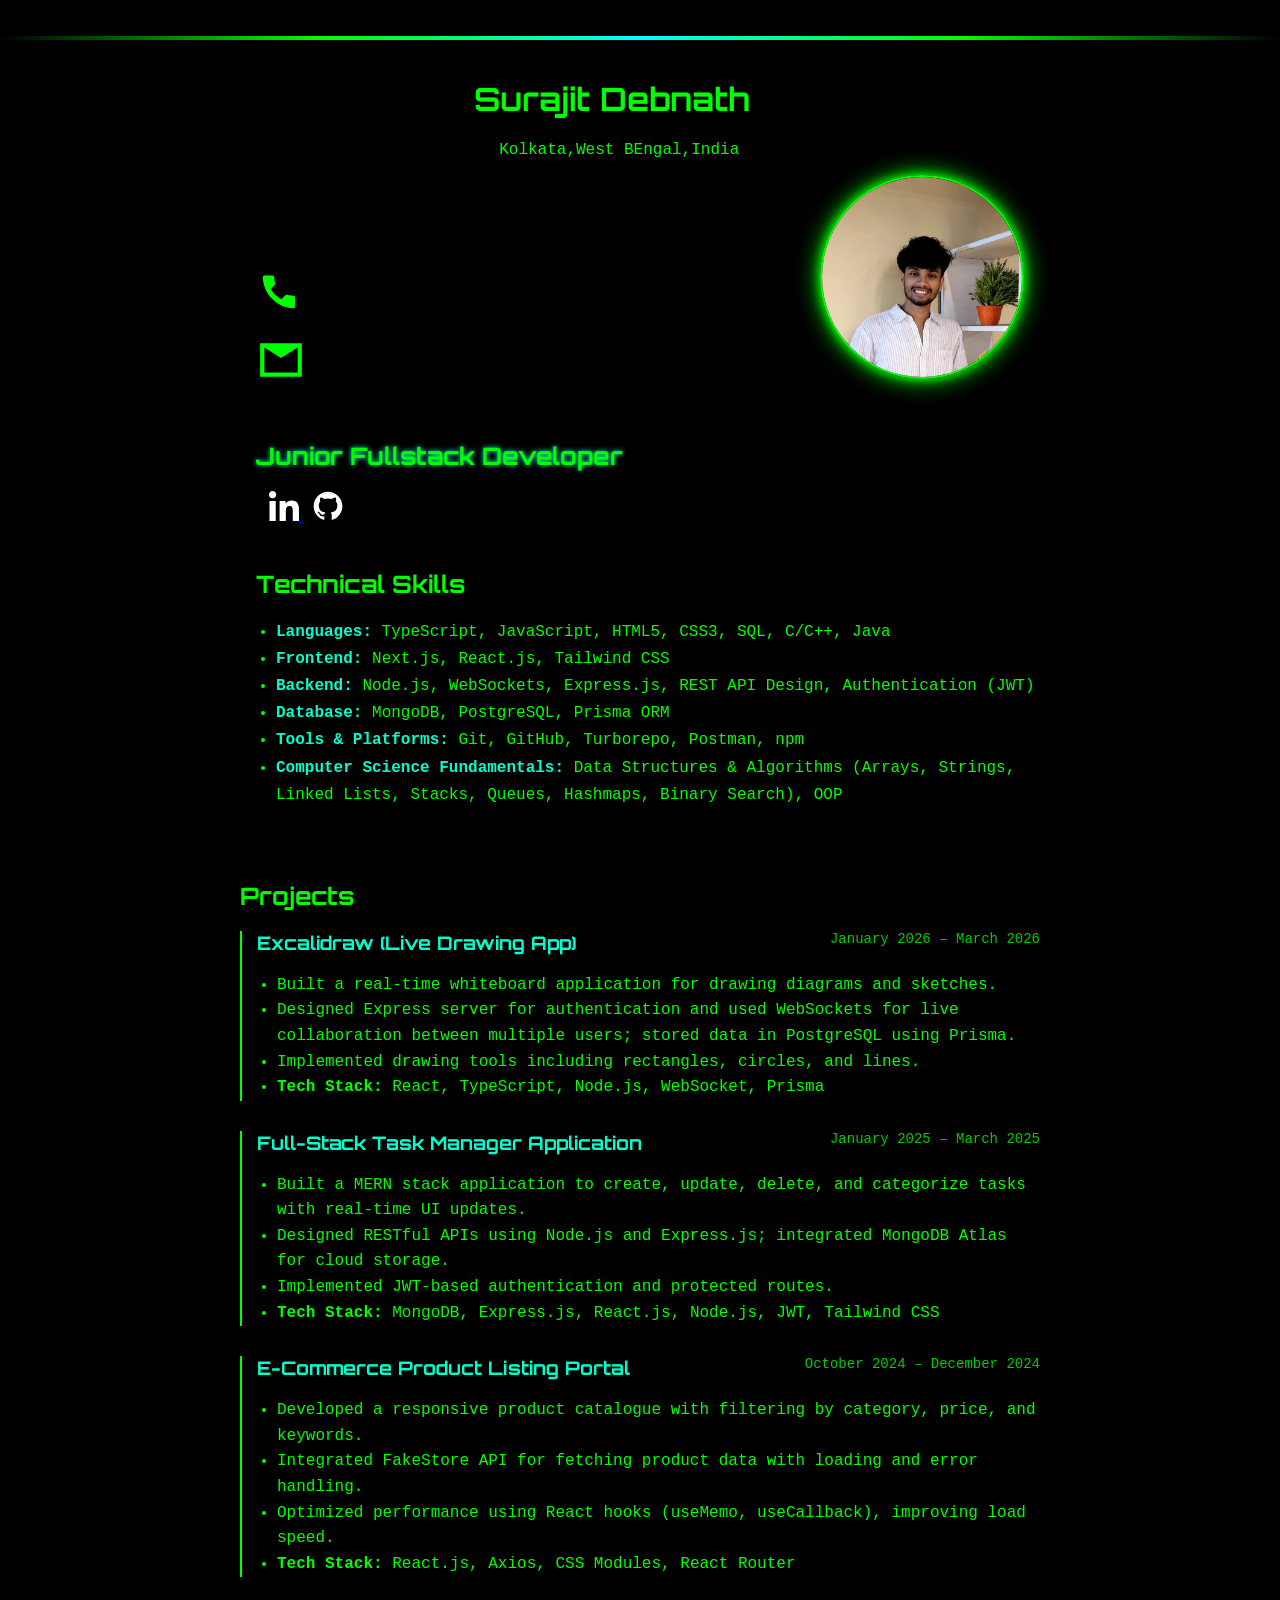
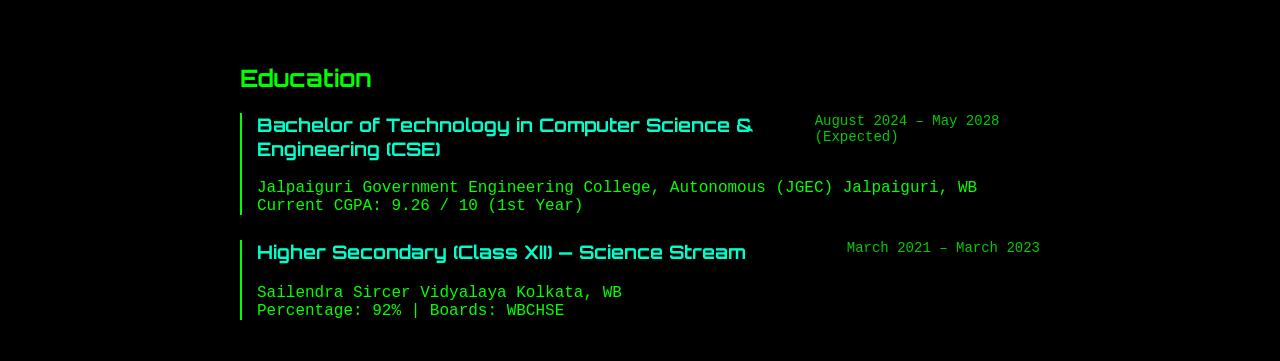
<file: index.html>
<!DOCTYPE html>
<html lang="en">
<head>
    <meta charset="UTF-8">
    <meta name="viewport" content="width=device-width, initial-scale=1.0">
    <title>Single-Page CV</title>
      <link rel="stylesheet" href="style.css">
      <link href="https://fonts.googleapis.com/css2?family=Orbitron&display=swap" rel="stylesheet">
  <link href="https://fonts.googleapis.com/css2?family=Exo+2&display=swap" rel="stylesheet">
 
</head>






<body>
   <br>
   <br>
  <div class="top-line"></div>
   <br>




   <div class="main">

    <h1>
        Surajit Debnath
    </h1>
    <p>Kolkata,West BEngal,India</p>
   </div>


   <div class="info ">
        <div class="contact">
 <div class="phone-container" onclick="togglePhone(this)">

  <svg class="icon" viewBox="0 0 24 24" fill="#00ff00">
    <path d="M6.6 10.8c1.2 2.4 3.2 4.4 5.6 5.6l1.9-1.9c.2-.2.5-.3.8-.2
    1 .3 2 .5 3.1.5.4 0 .7.3.7.7V20c0 .4-.3.7-.7.7C10.3 20.7 3.3 13.7 
    3.3 5.7c0-.4.3-.7.7-.7H8c.4 0 .7.3.7.7 0 1.1.2 2.1.5 3.1.1.3 
    0 .6-.2.8l-1.9 1.9z"/>
  </svg>

  <span class="number">+91 8697900093</span>

</div>
  
<div class="email-container" onclick="toggleEmail(this)">
  

  <svg class="icon" viewBox="0 0 24 24">
    <path d="M2 4h20v16H2V4zm10 7L4 6v12h16V6l-8 5z"/>
  </svg>

  <span class="email">surajit9830debnath@email.com</span>

</div>

    </div>
  
    <div>
       <img src="image.jpeg" alt="My Image" class="hacker-img"> 
    </div>

   </div>



    <br>
    <br>

   <div class="Developer">
     <h2>Junior Fullstack Developer</h2>
      <a href="https://www.linkedin.com/in/surajit-debnath-rita" target="_blank">
<svg class="linkedin-icon "  fill="#ffffff"  width="30" height="30" version="1.1" id="Capa_1" xmlns="http://www.w3.org/2000/svg" xmlns:xlink="http://www.w3.org/1999/xlink" viewBox="0 0 93.06 93.06" xml:space="preserve"><g id="SVGRepo_bgCarrier" stroke-width="0"></g><g id="SVGRepo_tracerCarrier" stroke-linecap="round" stroke-linejoin="round"></g><g id="SVGRepo_iconCarrier"> <g> <g> <path d="M11.185,0.08C5.004,0.08,0.001,5.092,0,11.259c0,6.173,5.003,11.184,11.186,11.184c6.166,0,11.176-5.011,11.176-11.184 C22.362,5.091,17.351,0.08,11.185,0.08z"></path> <rect x="1.538" y="30.926" width="19.287" height="62.054"></rect> <path d="M69.925,29.383c-9.382,0-15.673,5.144-18.248,10.022h-0.258v-8.479H32.921H32.92v62.053h19.27V62.281 c0-8.093,1.541-15.932,11.575-15.932c9.89,0,10.022,9.256,10.022,16.451v30.178H93.06V58.942 C93.06,42.235,89.455,29.383,69.925,29.383z"></path> </g> </g> </g></svg>
      </a>
      <a href="https://github.com/Surajit-Debnath" target="_blank" rel="noopener noreferrer">
  <svg class="github-icon" viewBox="0 0 24 24">
    <path fill="white" d="M12 .5C5.73.5.5 5.73.5 12c0 5.09 3.29 9.41 7.86 10.94.57.1.78-.25.78-.55
    0-.27-.01-1.17-.02-2.12-3.2.7-3.88-1.38-3.88-1.38-.52-1.33-1.28-1.68-1.28-1.68-1.05-.72.08-.7.08-.7
    1.16.08 1.77 1.2 1.77 1.2 1.03 1.76 2.7 1.25 3.36.96.1-.75.4-1.25.73-1.54-2.56-.29-5.26-1.28-5.26-5.7
    0-1.26.45-2.29 1.2-3.1-.12-.3-.52-1.52.11-3.17 0 0 .98-.31 3.2 1.18a11.2 11.2 0 0 1 5.82 0
    c2.22-1.49 3.2-1.18 3.2-1.18.63 1.65.23 2.87.11 3.17.75.81 1.2 1.84 1.2 3.1 0 4.43-2.7 5.4-5.27 5.68
    .41.36.78 1.08.78 2.18 0 1.57-.01 2.83-.01 3.21 0 .3.2.66.79.55A11.51 11.51 0 0 0 23.5 12
    C23.5 5.73 18.27.5 12 .5z"/>
  </svg>
      </a>
   </div>


   <div class="common">
 <h2>Technical Skills</h2>

<ul class="skills-list">

  <li><strong>Languages:</strong> TypeScript, JavaScript, HTML5, CSS3, SQL, C/C++, Java</li>

  <li><strong>Frontend:</strong> Next.js, React.js, Tailwind CSS</li>

  <li><strong>Backend:</strong> Node.js, WebSockets, Express.js, REST API Design, Authentication (JWT)</li>

  <li><strong>Database:</strong> MongoDB, PostgreSQL, Prisma ORM</li>

  <li><strong>Tools & Platforms:</strong> Git, GitHub, Turborepo, Postman, npm</li>

  <li><strong>Computer Science Fundamentals:</strong> Data Structures & Algorithms (Arrays, Strings, Linked Lists, Stacks, Queues, Hashmaps, Binary Search), OOP</li>

</ul>
   </div>

<br><br>

    <section class="projects">

  <h2>Projects</h2>

  <!-- Project 1 -->
  <div class="project">
     <div style="display: flex; justify-content: space-between;">
        <div >
            <h3>Excalidraw (Live Drawing App)</h3>
        </div>
        <div class="date">
             January 2026 – March 2026
        </div>
  
   
    </div>
    <ul>
      <li>Built a real-time whiteboard application for drawing diagrams and sketches.</li>
      <li>Designed Express server for authentication and used WebSockets for live collaboration between multiple users; stored data in PostgreSQL using Prisma.</li>
      <li>Implemented drawing tools including rectangles, circles, and lines.</li>
      <li><strong>Tech Stack:</strong> React, TypeScript, Node.js, WebSocket, Prisma</li>
    </ul>
  </div>

  <!-- Project 2 -->
  <div class="project">
    <div style="display: flex; justify-content: space-between;">
        <div >
            <h3>Full-Stack Task Manager Application</h3>
        </div>
        <div class="date">
             January 2025 – March 2025
        </div>
    </div>
  

    <ul>
      <li>Built a MERN stack application to create, update, delete, and categorize tasks with real-time UI updates.</li>
      <li>Designed RESTful APIs using Node.js and Express.js; integrated MongoDB Atlas for cloud storage.</li>
      <li>Implemented JWT-based authentication and protected routes.</li>
      <li><strong>Tech Stack:</strong> MongoDB, Express.js, React.js, Node.js, JWT, Tailwind CSS</li>
    </ul>
  </div>

  <!-- Project 3 -->
  <div class="project">
       <div style="display: flex; justify-content: space-between;">
        <div >
            <h3>E-Commerce Product Listing Portal</h3>
        </div>
        <div class="date">
             October 2024 – December 2024
        </div>
    </div>
    <ul>
      <li>Developed a responsive product catalogue with filtering by category, price, and keywords.</li>
      <li>Integrated FakeStore API for fetching product data with loading and error handling.</li>
      <li>Optimized performance using React hooks (useMemo, useCallback), improving load speed.</li>
      <li><strong>Tech Stack:</strong> React.js, Axios, CSS Modules, React Router</li>
    </ul>
  </div>

    </section>
   
<br>
<br>
<section class="education">

  <h2>Education</h2>

  
  <div class="edu-item">
 
      <div style="display: flex; justify-content: space-between;">
        <div >
            <h3>Bachelor of Technology in Computer Science & Engineering (CSE)</h3>
        </div>
        <div class="date">
              August 2024 – May 2028 (Expected)
        </div>
       </div>
    <br>
      <div> 
         Jalpaiguri Government Engineering College, Autonomous (JGEC)
          Jalpaiguri, WB 
      </div>
      <div>
       Current CGPA: 9.26 / 10 (1st Year)
      </div>
  </div>

  
  <div class="edu-item">
    <div style="display: flex; justify-content: space-between;">
        <div >
            <h3>Higher Secondary (Class XII) — Science Stream</h3>
        </div>
        <div class="date">
               March 2021 – March 2023
        </div>
       </div>
    <br>
      <div> 
        Sailendra Sircer Vidyalaya
         Kolkata, WB 
      </div>
      <div>
       Percentage: 92% | Boards: WBCHSE
      </div>
   
  </div>

</section>
<script src="style.js"></script>
</body>
</html>
</file>
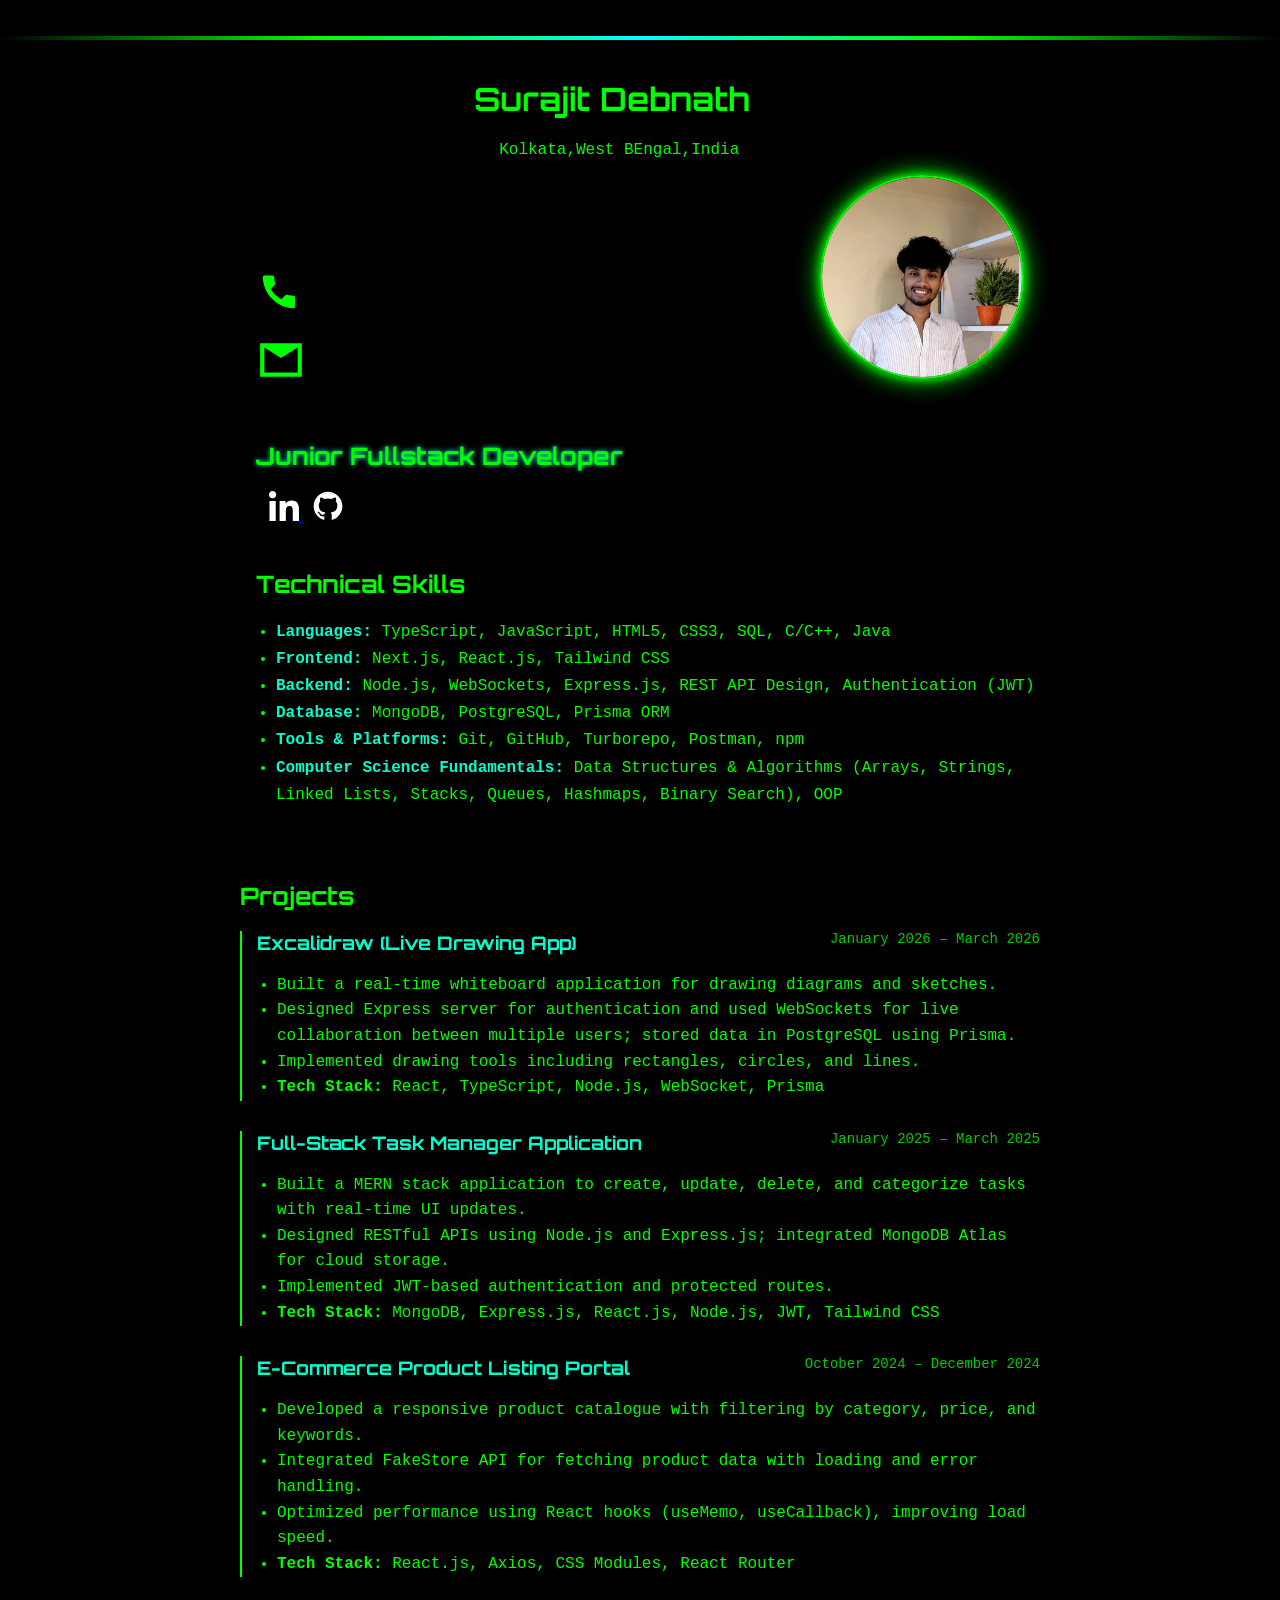
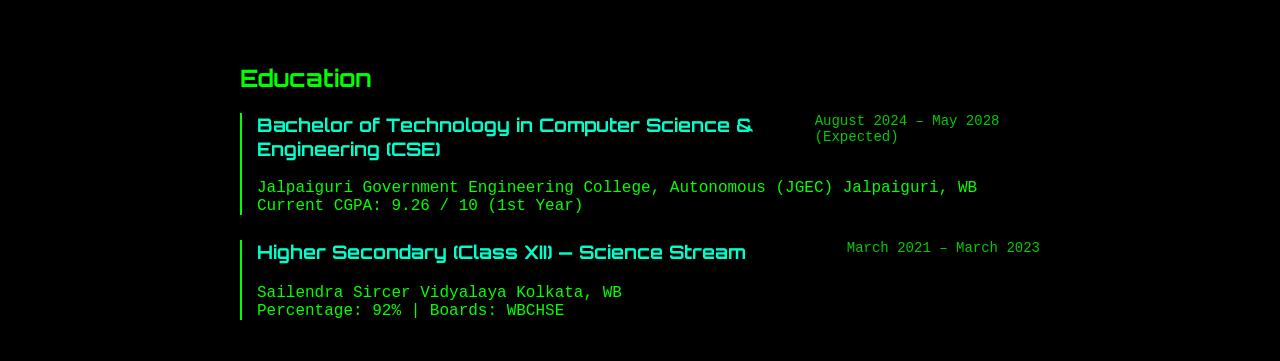
<file: CV.html>
<!DOCTYPE html>
<html lang="en">
<head>
    <meta charset="UTF-8">
    <meta name="viewport" content="width=device-width, initial-scale=1.0">
    <title>Single-Page CV</title>
      <link rel="stylesheet" href="CV.css">
      <link href="https://fonts.googleapis.com/css2?family=Orbitron&display=swap" rel="stylesheet">
  <link href="https://fonts.googleapis.com/css2?family=Exo+2&display=swap" rel="stylesheet">
 
</head>






<body>
   <br>
   <br>
  <div class="top-line"></div>
   <br>




   <div class="main">

    <h1>
        Surajit Debnath
    </h1>
    <p>Kolkata,West BEngal,India</p>
   </div>


   <div class="info ">
        <div class="contact">
 <div class="phone-container" onclick="togglePhone(this)">

  <svg class="icon" viewBox="0 0 24 24" fill="#00ff00">
    <path d="M6.6 10.8c1.2 2.4 3.2 4.4 5.6 5.6l1.9-1.9c.2-.2.5-.3.8-.2
    1 .3 2 .5 3.1.5.4 0 .7.3.7.7V20c0 .4-.3.7-.7.7C10.3 20.7 3.3 13.7 
    3.3 5.7c0-.4.3-.7.7-.7H8c.4 0 .7.3.7.7 0 1.1.2 2.1.5 3.1.1.3 
    0 .6-.2.8l-1.9 1.9z"/>
  </svg>

  <span class="number">+91 8697900093</span>

</div>
  
<div class="email-container" onclick="toggleEmail(this)">
  

  <svg class="icon" viewBox="0 0 24 24">
    <path d="M2 4h20v16H2V4zm10 7L4 6v12h16V6l-8 5z"/>
  </svg>

  <span class="email">surajit9830debnath@email.com</span>

</div>

    </div>
  
    <div>
       <img src="image.jpeg" alt="My Image" class="hacker-img"> 
    </div>

   </div>



    <br>
    <br>

   <div class="Developer">
     <h2>Junior Fullstack Developer</h2>
      <a href="https://www.linkedin.com/in/surajit-debnath-rita" target="_blank">
<svg class="linkedin-icon "  fill="#ffffff"  width="30" height="30" version="1.1" id="Capa_1" xmlns="http://www.w3.org/2000/svg" xmlns:xlink="http://www.w3.org/1999/xlink" viewBox="0 0 93.06 93.06" xml:space="preserve"><g id="SVGRepo_bgCarrier" stroke-width="0"></g><g id="SVGRepo_tracerCarrier" stroke-linecap="round" stroke-linejoin="round"></g><g id="SVGRepo_iconCarrier"> <g> <g> <path d="M11.185,0.08C5.004,0.08,0.001,5.092,0,11.259c0,6.173,5.003,11.184,11.186,11.184c6.166,0,11.176-5.011,11.176-11.184 C22.362,5.091,17.351,0.08,11.185,0.08z"></path> <rect x="1.538" y="30.926" width="19.287" height="62.054"></rect> <path d="M69.925,29.383c-9.382,0-15.673,5.144-18.248,10.022h-0.258v-8.479H32.921H32.92v62.053h19.27V62.281 c0-8.093,1.541-15.932,11.575-15.932c9.89,0,10.022,9.256,10.022,16.451v30.178H93.06V58.942 C93.06,42.235,89.455,29.383,69.925,29.383z"></path> </g> </g> </g></svg>
      </a>
      <a href="https://github.com/Surajit-Debnath" target="_blank" rel="noopener noreferrer">
  <svg class="github-icon" viewBox="0 0 24 24">
    <path fill="white" d="M12 .5C5.73.5.5 5.73.5 12c0 5.09 3.29 9.41 7.86 10.94.57.1.78-.25.78-.55
    0-.27-.01-1.17-.02-2.12-3.2.7-3.88-1.38-3.88-1.38-.52-1.33-1.28-1.68-1.28-1.68-1.05-.72.08-.7.08-.7
    1.16.08 1.77 1.2 1.77 1.2 1.03 1.76 2.7 1.25 3.36.96.1-.75.4-1.25.73-1.54-2.56-.29-5.26-1.28-5.26-5.7
    0-1.26.45-2.29 1.2-3.1-.12-.3-.52-1.52.11-3.17 0 0 .98-.31 3.2 1.18a11.2 11.2 0 0 1 5.82 0
    c2.22-1.49 3.2-1.18 3.2-1.18.63 1.65.23 2.87.11 3.17.75.81 1.2 1.84 1.2 3.1 0 4.43-2.7 5.4-5.27 5.68
    .41.36.78 1.08.78 2.18 0 1.57-.01 2.83-.01 3.21 0 .3.2.66.79.55A11.51 11.51 0 0 0 23.5 12
    C23.5 5.73 18.27.5 12 .5z"/>
  </svg>
      </a>
   </div>


   <div class="common">
 <h2>Technical Skills</h2>

<ul class="skills-list">

  <li><strong>Languages:</strong> TypeScript, JavaScript, HTML5, CSS3, SQL, C/C++, Java</li>

  <li><strong>Frontend:</strong> Next.js, React.js, Tailwind CSS</li>

  <li><strong>Backend:</strong> Node.js, WebSockets, Express.js, REST API Design, Authentication (JWT)</li>

  <li><strong>Database:</strong> MongoDB, PostgreSQL, Prisma ORM</li>

  <li><strong>Tools & Platforms:</strong> Git, GitHub, Turborepo, Postman, npm</li>

  <li><strong>Computer Science Fundamentals:</strong> Data Structures & Algorithms (Arrays, Strings, Linked Lists, Stacks, Queues, Hashmaps, Binary Search), OOP</li>

</ul>
   </div>

<br><br>

    <section class="projects">

  <h2>Projects</h2>

  <!-- Project 1 -->
  <div class="project">
     <div style="display: flex; justify-content: space-between;">
        <div >
            <h3>Excalidraw (Live Drawing App)</h3>
        </div>
        <div class="date">
             January 2026 – March 2026
        </div>
  
   
    </div>
    <ul>
      <li>Built a real-time whiteboard application for drawing diagrams and sketches.</li>
      <li>Designed Express server for authentication and used WebSockets for live collaboration between multiple users; stored data in PostgreSQL using Prisma.</li>
      <li>Implemented drawing tools including rectangles, circles, and lines.</li>
      <li><strong>Tech Stack:</strong> React, TypeScript, Node.js, WebSocket, Prisma</li>
    </ul>
  </div>

  <!-- Project 2 -->
  <div class="project">
    <div style="display: flex; justify-content: space-between;">
        <div >
            <h3>Full-Stack Task Manager Application</h3>
        </div>
        <div class="date">
             January 2025 – March 2025
        </div>
    </div>
  

    <ul>
      <li>Built a MERN stack application to create, update, delete, and categorize tasks with real-time UI updates.</li>
      <li>Designed RESTful APIs using Node.js and Express.js; integrated MongoDB Atlas for cloud storage.</li>
      <li>Implemented JWT-based authentication and protected routes.</li>
      <li><strong>Tech Stack:</strong> MongoDB, Express.js, React.js, Node.js, JWT, Tailwind CSS</li>
    </ul>
  </div>

  <!-- Project 3 -->
  <div class="project">
       <div style="display: flex; justify-content: space-between;">
        <div >
            <h3>E-Commerce Product Listing Portal</h3>
        </div>
        <div class="date">
             October 2024 – December 2024
        </div>
    </div>
    <ul>
      <li>Developed a responsive product catalogue with filtering by category, price, and keywords.</li>
      <li>Integrated FakeStore API for fetching product data with loading and error handling.</li>
      <li>Optimized performance using React hooks (useMemo, useCallback), improving load speed.</li>
      <li><strong>Tech Stack:</strong> React.js, Axios, CSS Modules, React Router</li>
    </ul>
  </div>

    </section>
   
<br>
<br>
<section class="education">

  <h2>Education</h2>

  
  <div class="edu-item">
 
      <div style="display: flex; justify-content: space-between;">
        <div >
            <h3>Bachelor of Technology in Computer Science & Engineering (CSE)</h3>
        </div>
        <div class="date">
              August 2024 – May 2028 (Expected)
        </div>
       </div>
    <br>
      <div> 
         Jalpaiguri Government Engineering College, Autonomous (JGEC)
          Jalpaiguri, WB 
      </div>
      <div>
       Current CGPA: 9.26 / 10 (1st Year)
      </div>
  </div>

  
  <div class="edu-item">
    <div style="display: flex; justify-content: space-between;">
        <div >
            <h3>Higher Secondary (Class XII) — Science Stream</h3>
        </div>
        <div class="date">
               March 2021 – March 2023
        </div>
       </div>
    <br>
      <div> 
        Sailendra Sircer Vidyalaya
         Kolkata, WB 
      </div>
      <div>
       Percentage: 92% | Boards: WBCHSE
      </div>
   
  </div>

</section>
<script src="CV.js"></script>
</body>
</html>
</file>
<file: style.css>
body {
  margin: 0;
  background-color: black;
  color: #00ff00;
  font-family: "Fira Code", monospace;
}

.top-line {
  height: 4px;
  background: linear-gradient(
    90deg,
    black,
    #00ff00,
    #00ffff,    
    #00ff00,
    black
  );
}   

h1{
  font-family: 'Orbitron', sans-serif;
   padding-left: 37vw;
}
h2{
   font-family: 'Orbitron', sans-serif;
}
p{
  padding-left: 39vw;
}
/* phone */
.phone-container {
      display: flex;
      align-items: center;
      cursor: pointer;
    }

    .icon {
      width: 50px;
      height: 50px;
      transition: transform 0.4s ease;
    }

    .number {
      color: #00ff00;
        font-family: 'Orbitron', sans-serif;
      margin-left: 10px;
      opacity: 0;
      transform: translateX(-20px);
      transition: all 0.4s ease;
    }

    .active .icon {
      transform: translateX(-20px);
    }

    .active .number {
      opacity: 1;
      transform: translateX(0);
    }



/* email */
    .email-container {
  display: flex;
  align-items: center;
  cursor: pointer;
  margin-top: 20px;
}


.icon {
  width: 50px;
  height: 50px;
  fill: #00ff00;
  transition: transform 0.4s ease;
}


.email {
  margin-left: 10px;
  opacity: 0;
  transform: translateX(-20px);
  transition: all 0.4s ease;

  /* Casio style */
  font-family: 'Courier New', monospace;
  color: #00ff00;
  letter-spacing: 2px;
}


.active .icon {
  transform: translateX(-20px);
}

.active .email {
  opacity: 1;
  transform: translateX(0);
}





.contact{
 margin-top: 10vh;
}

.linkedin-icon {
  width: 30px;
  height: 30px;
  fill: white; 
  cursor: pointer;
  margin-left: 1vw;
  transition: transform 0.3s ease, fill 0.3s ease;
}

.linkedin-icon:hover {
  transform: scale(1.2);
}

.github-icon {
  width: 30px;
  height: 30px;
  fill: white;
  cursor: pointer;
  transition: all 0.3s ease;
  margin-left: 10px;
}

.github-icon:hover {
  transform: scale(1.15);

}
.Developer{
  margin-left: 20vw;
   font-family: 'Exo 2', sans-serif;
  text-shadow: 0 0 5px #00ffcc;
}
.info{
  display: flex;
  justify-content: space-between;
  margin-left: 20vw;
  margin-right: 20vw;
}
.hacker-img {
  width: 200px;
  height: 200px;
  object-fit: cover;
  border-radius: 50%;
  border: 2px solid #00ff00;
  box-shadow: 0 0 10px #00ff00, 0 0 25px #00ff00;
  animation: pulse 2s infinite alternate;
}

@keyframes pulse {
  from {
    box-shadow: 0 0 10px #00ff00;
  }
  to {
    box-shadow: 0 0 25px #00ff00, 0 0 40px #00ff00;
  }
}

.common{
  margin-left: 20vw;
  margin-top: 5vh;
}

.skills-list {
  list-style-type: disc;
  padding-left: 20px;
  color: #00ff00;
  font-family: "Fira Code", monospace;
  line-height: 1.7;
   max-width: 60vw;
}

.skills-list strong {
  color: #00ffcc;
}

.projects {
  max-width: 800px;
  margin: auto;
  color: #00ff00;
  font-family: "Fira Code", monospace;
}

.project {
  margin-bottom: 30px;
  border-left: 2px solid #00ff00;
  padding-left: 15px;
}

.project h3 {
  margin: 0;
  color: #00ffcc;
   font-family: 'Orbitron', sans-serif;
}

.date {
  font-size: 14px;
  opacity: 0.8;
  margin-bottom: 10px;
  font-family: 'Courier New', monospace;
}

.project ul {
  padding-left: 20px;
  line-height: 1.6;
}



.education {
  max-width: 800px;
  margin: auto;
  color: #00ff00;
  font-family: "Fira Code", monospace;
}

.edu-item {
  margin-bottom: 25px;
  border-left: 2px solid #00ff00;
  padding-left: 15px;
}

.edu-item h3 {
  margin: 0;
  color: #00ffcc;
  font-family: 'Orbitron', sans-serif;
}

.inst {
  margin: 4px 0;
}

.meta {
  font-size: 14px;
  opacity: 0.8;
  margin-bottom: 8px;
}

.edu-item ul {
  padding-left: 20px;
  line-height: 1.6;
}
</file>
<file: CV.css>
body {
  margin: 0;
  background-color: black;
  color: #00ff00;
  font-family: "Fira Code", monospace;
}

.top-line {
  height: 4px;
  background: linear-gradient(
    90deg,
    black,
    #00ff00,
    #00ffff,    
    #00ff00,
    black
  );
}   

h1{
  font-family: 'Orbitron', sans-serif;
   padding-left: 37vw;
}
h2{
   font-family: 'Orbitron', sans-serif;
}
p{
  padding-left: 39vw;
}
/* phone */
.phone-container {
      display: flex;
      align-items: center;
      cursor: pointer;
    }

    .icon {
      width: 50px;
      height: 50px;
      transition: transform 0.4s ease;
    }

    .number {
      color: #00ff00;
        font-family: 'Orbitron', sans-serif;
      margin-left: 10px;
      opacity: 0;
      transform: translateX(-20px);
      transition: all 0.4s ease;
    }

    .active .icon {
      transform: translateX(-20px);
    }

    .active .number {
      opacity: 1;
      transform: translateX(0);
    }



/* email */
    .email-container {
  display: flex;
  align-items: center;
  cursor: pointer;
  margin-top: 20px;
}


.icon {
  width: 50px;
  height: 50px;
  fill: #00ff00;
  transition: transform 0.4s ease;
}


.email {
  margin-left: 10px;
  opacity: 0;
  transform: translateX(-20px);
  transition: all 0.4s ease;

  /* Casio style */
  font-family: 'Courier New', monospace;
  color: #00ff00;
  letter-spacing: 2px;
}


.active .icon {
  transform: translateX(-20px);
}

.active .email {
  opacity: 1;
  transform: translateX(0);
}





.contact{
 margin-top: 10vh;
}

.linkedin-icon {
  width: 30px;
  height: 30px;
  fill: white; 
  cursor: pointer;
  margin-left: 1vw;
  transition: transform 0.3s ease, fill 0.3s ease;
}

.linkedin-icon:hover {
  transform: scale(1.2);
}

.github-icon {
  width: 30px;
  height: 30px;
  fill: white;
  cursor: pointer;
  transition: all 0.3s ease;
  margin-left: 10px;
}

.github-icon:hover {
  transform: scale(1.15);

}
.Developer{
  margin-left: 20vw;
   font-family: 'Exo 2', sans-serif;
  text-shadow: 0 0 5px #00ffcc;
}
.info{
  display: flex;
  justify-content: space-between;
  margin-left: 20vw;
  margin-right: 20vw;
}
.hacker-img {
  width: 200px;
  height: 200px;
  object-fit: cover;
  border-radius: 50%;
  border: 2px solid #00ff00;
  box-shadow: 0 0 10px #00ff00, 0 0 25px #00ff00;
  animation: pulse 2s infinite alternate;
}

@keyframes pulse {
  from {
    box-shadow: 0 0 10px #00ff00;
  }
  to {
    box-shadow: 0 0 25px #00ff00, 0 0 40px #00ff00;
  }
}

.common{
  margin-left: 20vw;
  margin-top: 5vh;
}

.skills-list {
  list-style-type: disc;
  padding-left: 20px;
  color: #00ff00;
  font-family: "Fira Code", monospace;
  line-height: 1.7;
   max-width: 60vw;
}

.skills-list strong {
  color: #00ffcc;
}

.projects {
  max-width: 800px;
  margin: auto;
  color: #00ff00;
  font-family: "Fira Code", monospace;
}

.project {
  margin-bottom: 30px;
  border-left: 2px solid #00ff00;
  padding-left: 15px;
}

.project h3 {
  margin: 0;
  color: #00ffcc;
   font-family: 'Orbitron', sans-serif;
}

.date {
  font-size: 14px;
  opacity: 0.8;
  margin-bottom: 10px;
  font-family: 'Courier New', monospace;
}

.project ul {
  padding-left: 20px;
  line-height: 1.6;
}



.education {
  max-width: 800px;
  margin: auto;
  color: #00ff00;
  font-family: "Fira Code", monospace;
}

.edu-item {
  margin-bottom: 25px;
  border-left: 2px solid #00ff00;
  padding-left: 15px;
}

.edu-item h3 {
  margin: 0;
  color: #00ffcc;
  font-family: 'Orbitron', sans-serif;
}

.inst {
  margin: 4px 0;
}

.meta {
  font-size: 14px;
  opacity: 0.8;
  margin-bottom: 8px;
}

.edu-item ul {
  padding-left: 20px;
  line-height: 1.6;
}
</file>
